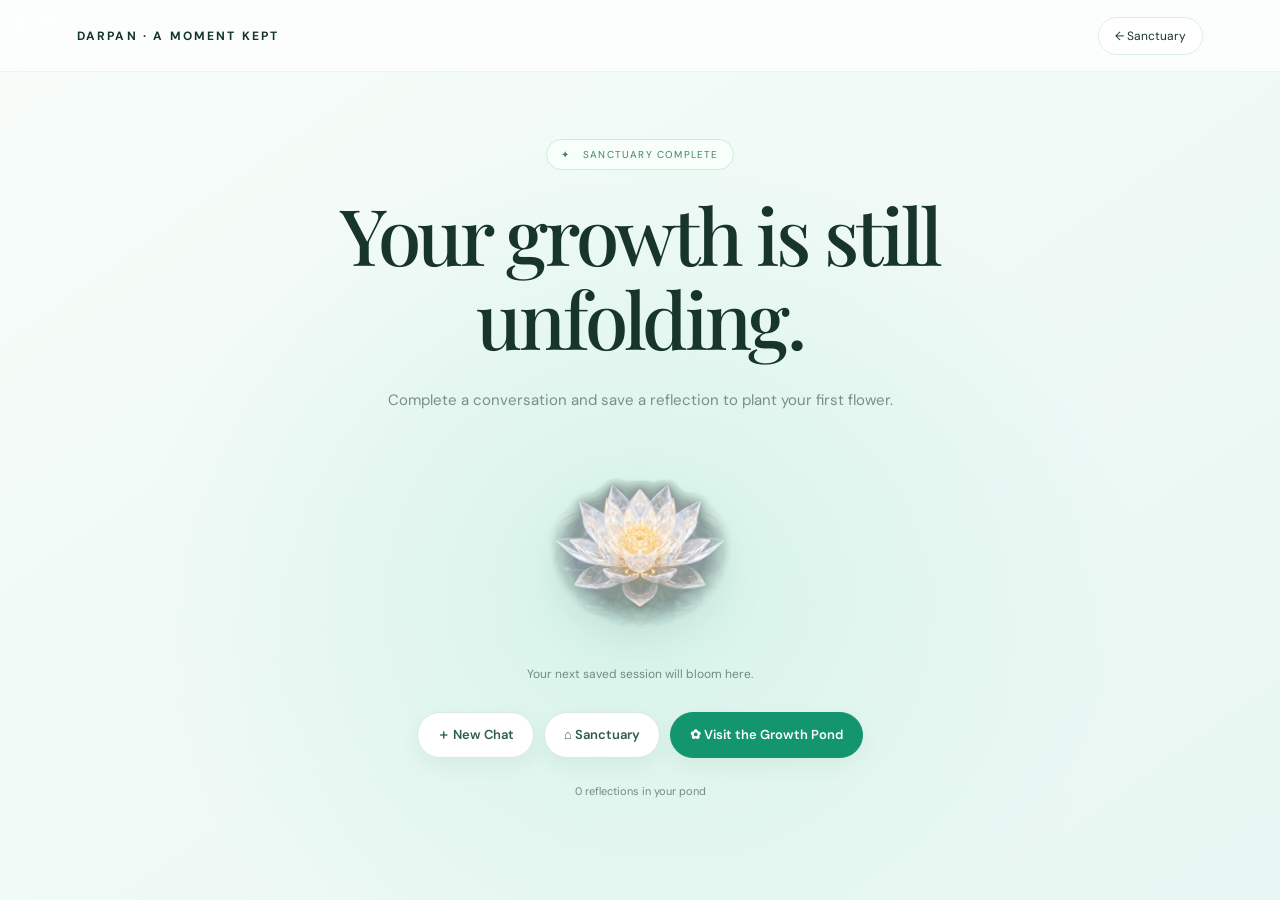
<file: static/reflections.html>
<!doctype html>
<html lang="en"><head><meta charset="utf-8"><meta name="viewport" content="width=device-width, initial-scale=1"><title>Reflection planted · Darpan</title><link rel="preconnect" href="https://fonts.googleapis.com"><link href="https://fonts.googleapis.com/css2?family=DM+Sans:wght@400;500;600&family=Playfair+Display:ital,wght@0,500;0,600;1,500&display=swap" rel="stylesheet"><style>
:root{--ink:#18352b;--green:#168a69;--mint:#eaf8f2;--line:#dcefe6;--gold:#d4ad63}*{box-sizing:border-box}body{margin:0;min-height:100vh;color:var(--ink);font-family:'DM Sans',sans-serif;background:radial-gradient(ellipse at 50% 65%,#d5f3e9 0,transparent 55%),linear-gradient(145deg,#f7fcf9,#e8f7f3)}.top{height:72px;padding:0 clamp(20px,6vw,90px);display:flex;align-items:center;justify-content:space-between;border-bottom:1px solid #dcefe688;background:#ffffffa8;backdrop-filter:blur(14px)}.brand{letter-spacing:.18em;font-size:12px;font-weight:700}.back{border:1px solid var(--line);border-radius:99px;padding:10px 16px;text-decoration:none;color:var(--ink);font-size:12px;background:white}.content{min-height:calc(100vh - 72px);display:flex;flex-direction:column;align-items:center;justify-content:center;padding:48px 22px 72px;text-align:center}.badge{border:1px solid #cfebde;background:#f8fffb;color:#40816a;border-radius:99px;padding:8px 14px;font-size:10px;letter-spacing:.12em}.content h1{max-width:780px;margin:22px auto 12px;font:500 clamp(42px,7vw,78px)/1.08 'Playfair Display',Georgia,serif;letter-spacing:-.04em}.subtitle{max-width:580px;color:#779087;font-size:15px;line-height:1.75}.flower{width:min(34vw,210px);min-width:148px;margin:12px auto 0;filter:drop-shadow(0 20px 22px #3d796135);animation:bloom 1.4s cubic-bezier(.2,.8,.2,1) both, float 5s 1.4s ease-in-out infinite}@keyframes bloom{from{opacity:0;transform:scale(.55) rotate(-15deg)}to{opacity:1;transform:scale(1) rotate(0)}}@keyframes float{50%{translate:0 -9px}}.topic{margin-top:16px;color:#728b80;font-size:12px}.topic strong{color:#315c49}.actions{display:flex;flex-wrap:wrap;justify-content:center;gap:10px;margin-top:30px}.action{border:1px solid #dbe9e1;border-radius:99px;padding:13px 19px;text-decoration:none;color:#315c49;background:#fff;font-weight:600;font-size:13px;box-shadow:0 8px 20px #34584610;transition:.2s}.action:hover{transform:translateY(-2px);box-shadow:0 12px 26px #3458461c}.action.primary{background:#13966d;color:white;border-color:#13966d}.saved-thought{max-width:600px;margin:24px auto 0;padding:15px 22px;border:1px solid #d5ecdf;border-radius:16px;background:#ffffffa8;font:italic 17px/1.55 'Playfair Display',Georgia,serif;color:#527365}.count{margin-top:26px;color:#728b80;font-size:11px}@media(prefers-reduced-motion:reduce){*,*:before,*:after{animation:none!important;transition:none!important}}
</style></head><body><header class="top"><span class="brand">DARPAN · A MOMENT KEPT</span><a class="back" href="/">← Sanctuary</a></header><main class="content"><span class="badge">✦ &nbsp; SANCTUARY COMPLETE</span><h1>Your reflection has<br>been planted.</h1><p class="subtitle">A thought you explored can become a small, steady part of your growth.</p><img class="flower" src="/static/lotus-3d.png" alt="A glowing lotus flower"><div class="topic" id="topic"></div><div class="saved-thought" id="thought" hidden></div><nav class="actions"><a class="action" href="/#reflect">＋ New Chat</a><a class="action" href="/">⌂ Sanctuary</a><a class="action primary" href="/static/growth-pond.html">✿ &nbsp; View in Growth Pond</a></nav><p class="count" id="count"></p></main><script>
(()=>{let items=[];try{items=JSON.parse(localStorage.getItem('darpan')||localStorage.getItem('viveka')||'[]')}catch{}const item=items[0];const params=new URLSearchParams(location.search);const wanted=params.get('id');const record=(wanted&&items.find(x=>x.id===wanted))||item;document.querySelector('#count').textContent=`${items.length} ${items.length===1?'reflection':'reflections'} in your pond`;if(record){document.querySelector('#topic').innerHTML=`Reflection topic: <strong>${String(record.topic||'A student reflection').replace(/[&<>]/g,c=>({'&':'&amp;','<':'&lt;','>':'&gt;'}[c]))}</strong> · ${new Date(record.date||Date.now()).toLocaleDateString('en-IN',{month:'long',day:'2-digit',year:'numeric'})}`;const thought=record.studentReflection||record.teaching||record.next;if(thought){const box=document.querySelector('#thought');box.hidden=false;box.textContent=thought}}else{document.querySelector('h1').innerHTML='Your growth is still<br>unfolding.';document.querySelector('.subtitle').textContent='Complete a conversation and save a reflection to plant your first flower.';document.querySelector('#topic').textContent='Your next saved session will bloom here.';document.querySelector('.actions .primary').textContent='✿  Visit the Growth Pond'}})();
</script></body></html>
</file>
